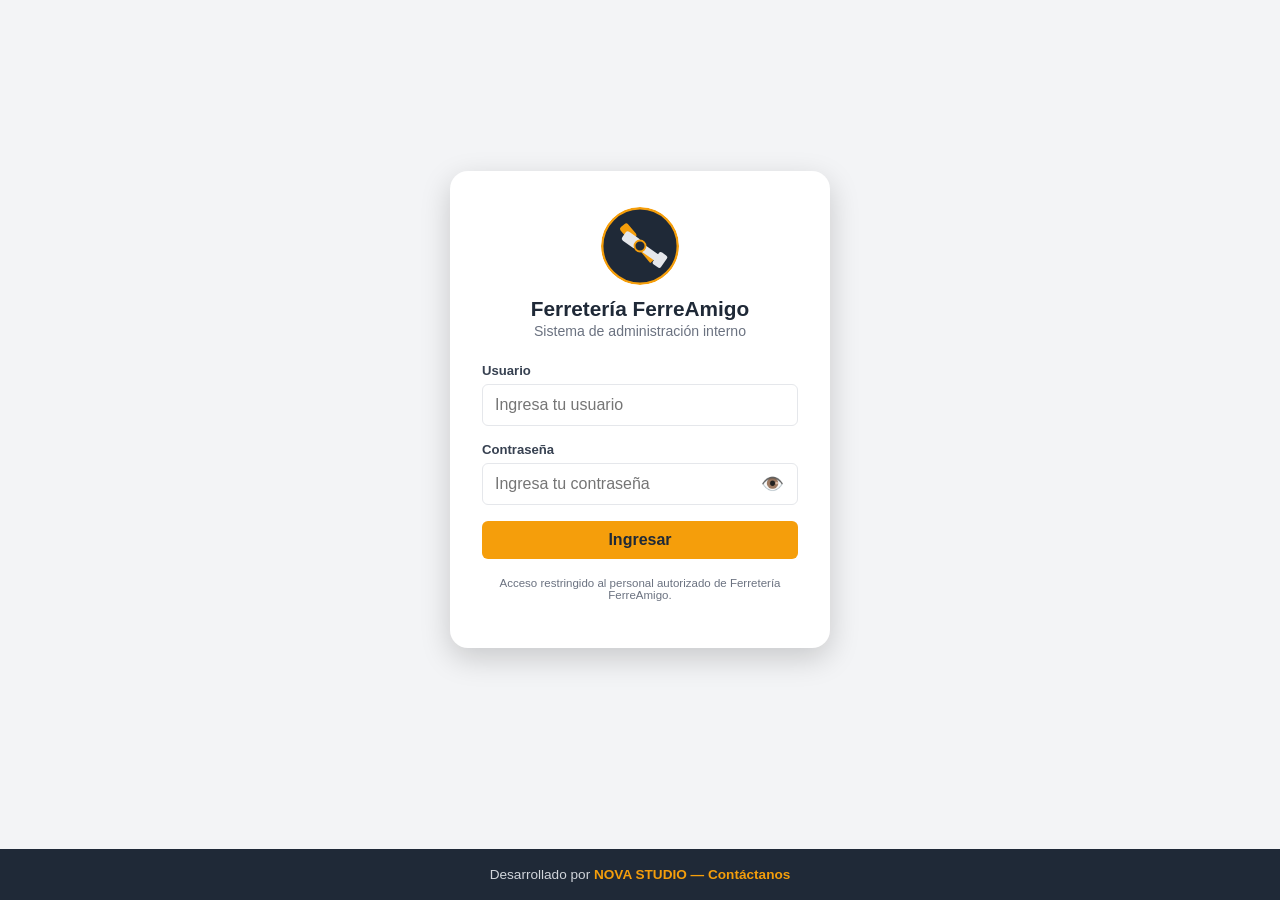
<file: index.html>
<!DOCTYPE html>
<html lang="es">
<head>
<meta charset="UTF-8">
<meta name="viewport" content="width=device-width, initial-scale=1.0">
<title>Iniciar sesión — Ferretería FerreAmigo</title>
<link rel="icon" href="assets/logo.svg" type="image/svg+xml">
<link rel="stylesheet" href="css/styles.css?v=20261020-2">
</head>
<body>

<main class="login-wrap">
  <div class="login-card">
    <img class="login-logo" src="assets/logo.svg" alt="Logo Ferretería FerreAmigo">
    <h1>Ferretería FerreAmigo</h1>
    <p class="subtitle">Sistema de administración interno</p>

    <div class="login-error" id="loginError">Usuario o contraseña incorrectos.</div>

    <form id="loginForm" novalidate>
      <div class="field">
        <label for="username">Usuario</label>
        <input type="text" id="username" name="username" autocomplete="username" placeholder="Ingresa tu usuario" required>
      </div>
      <div class="field">
        <label for="password">Contraseña</label>
        <div class="password-field">
          <input type="password" id="password" name="password" autocomplete="current-password" placeholder="Ingresa tu contraseña" required>
          <button type="button" class="password-toggle" id="togglePassword" aria-label="Mostrar contraseña">👁️</button>
        </div>
      </div>
      <button type="submit" class="btn btn-primary btn-block">Ingresar</button>
    </form>

    <p class="login-hint">Acceso restringido al personal autorizado de Ferretería FerreAmigo.</p>
  </div>
</main>

<script src="js/auth.js?v=20261020-2"></script>
<script src="js/data.js?v=20261020-2"></script>
<script src="js/ui.js?v=20261020-2"></script>
<script src="js/login.js?v=20261020-2"></script>
</body>
</html>
</file>
<file: css/styles.css>
/* ==========================================================================
   Ferretería FerreAmigo — Hoja de estilos global
   ========================================================================== */

:root {
  --color-primary: #F59E0B;
  --color-primary-dark: #D97706;
  --color-dark: #1F2937;
  --color-dark-soft: #374151;
  --color-bg: #F3F4F6;
  --color-white: #FFFFFF;
  --color-text: #1F2937;
  --color-text-muted: #6B7280;
  --color-border: #E5E7EB;
  --color-success: #16A34A;
  --color-danger: #C0392B;
  --color-danger-dark: #A93226;
  --color-whatsapp: #25D366;
  --radius-sm: 6px;
  --radius-md: 12px;
  --radius-lg: 18px;
  --shadow-sm: 0 1px 3px rgba(0,0,0,.08);
  --shadow-md: 0 4px 14px rgba(0,0,0,.10);
  --shadow-lg: 0 10px 30px rgba(0,0,0,.18);
  --header-h: 72px;
  --footer-h: auto;
  --max-width: 1200px;
  --transition: .2s ease;
}

* { box-sizing: border-box; }

html, body {
  margin: 0;
  padding: 0;
  min-height: 100%;
}

body {
  font-family: 'Segoe UI', Roboto, 'Helvetica Neue', Arial, sans-serif;
  background: var(--color-bg);
  color: var(--color-text);
  display: flex;
  flex-direction: column;
  min-height: 100vh;
}

img { max-width: 100%; display: block; }

a { color: inherit; text-decoration: none; }

button, input, select, textarea { font-family: inherit; font-size: 1rem; }

ul { list-style: none; margin: 0; padding: 0; }

.main-content {
  flex: 1;
  width: 100%;
  max-width: var(--max-width);
  margin: 0 auto;
  padding: 24px 20px 60px;
}

/* ---------------------------------- Header ---------------------------------- */

.site-header {
  background: var(--color-dark);
  color: var(--color-white);
  position: sticky;
  top: 0;
  z-index: 50;
  box-shadow: var(--shadow-md);
}

.site-header__inner {
  max-width: var(--max-width);
  margin: 0 auto;
  padding: 10px 20px;
  display: flex;
  align-items: center;
  gap: 14px;
  min-height: var(--header-h);
}

.site-header__logo {
  width: 46px;
  height: 46px;
  min-width: 46px;
  border-radius: 50%;
  object-fit: cover;
  background: var(--color-dark-soft);
  flex-shrink: 0;
}

.site-header__brand {
  display: flex;
  flex-direction: column;
  line-height: 1.15;
  min-width: 0;
}

.site-header__brand strong {
  font-size: 1.05rem;
  letter-spacing: .3px;
  white-space: nowrap;
  overflow: hidden;
  text-overflow: ellipsis;
}

.site-header__brand span {
  font-size: .74rem;
  color: var(--color-primary);
  white-space: nowrap;
}

.site-header__spacer { flex: 1; }

.site-header__actions {
  display: flex;
  align-items: center;
  gap: 10px;
  flex-wrap: wrap;
  justify-content: flex-end;
}

.btn-back {
  display: inline-flex;
  align-items: center;
  gap: 6px;
  background: rgba(255,255,255,.08);
  color: var(--color-white);
  border: 1px solid rgba(255,255,255,.18);
  padding: 8px 14px;
  border-radius: var(--radius-sm);
  cursor: pointer;
  transition: background var(--transition);
  white-space: nowrap;
}
.btn-back:hover { background: rgba(255,255,255,.18); }

.user-pill {
  font-size: .82rem;
  color: #D1D5DB;
  white-space: nowrap;
}

.btn-logout {
  background: var(--color-danger);
  color: var(--color-white);
  border: none;
  padding: 8px 14px;
  border-radius: var(--radius-sm);
  cursor: pointer;
  transition: background var(--transition);
  white-space: nowrap;
}
.btn-logout:hover { background: var(--color-danger-dark); }

.page-title-row {
  display: flex;
  align-items: center;
  gap: 12px;
  flex-wrap: wrap;
  margin-bottom: 18px;
}

.page-title-row h1 {
  margin: 0;
  font-size: 1.5rem;
  color: var(--color-dark);
}

.page-title-row .icon-badge {
  font-size: 1.8rem;
}

.breadcrumb {
  font-size: .85rem;
  color: var(--color-text-muted);
  margin-bottom: 6px;
}
.breadcrumb a { color: var(--color-primary-dark); }
.breadcrumb a:hover { text-decoration: underline; }

/* ---------------------------------- Buttons genéricos ---------------------------------- */

.btn {
  display: inline-flex;
  align-items: center;
  gap: 8px;
  border: none;
  border-radius: var(--radius-sm);
  padding: 10px 16px;
  cursor: pointer;
  font-weight: 600;
  transition: transform var(--transition), background var(--transition), box-shadow var(--transition);
}
.btn:active { transform: scale(.97); }

.btn-primary { background: var(--color-primary); color: var(--color-dark); }
.btn-primary:hover { background: var(--color-primary-dark); color: var(--color-white); }

.btn-secondary { background: var(--color-white); color: var(--color-dark); border: 1px solid var(--color-border); }
.btn-secondary:hover { background: var(--color-bg); }

.btn-danger { background: var(--color-danger); color: var(--color-white); }
.btn-danger:hover { background: var(--color-danger-dark); }

.btn-success { background: var(--color-success); color: var(--color-white); }
.btn-success:hover { filter: brightness(.92); }

.btn-sm { padding: 6px 12px; font-size: .85rem; }
.btn-block { width: 100%; justify-content: center; }

/* ---------------------------------- Login ---------------------------------- */

.login-wrap {
  flex: 1;
  display: flex;
  align-items: center;
  justify-content: center;
  padding: 40px 16px;
}

.login-card {
  background: var(--color-white);
  border-radius: var(--radius-lg);
  box-shadow: var(--shadow-lg);
  padding: 36px 32px;
  width: 100%;
  max-width: 380px;
  text-align: center;
}

.login-card img.login-logo {
  width: 78px;
  height: 78px;
  margin: 0 auto 12px;
  border-radius: 50%;
}

.login-card h1 {
  font-size: 1.3rem;
  margin: 0 0 2px;
  color: var(--color-dark);
}

.login-card p.subtitle {
  color: var(--color-text-muted);
  font-size: .88rem;
  margin: 0 0 24px;
}

.field {
  text-align: left;
  margin-bottom: 16px;
}

.field label {
  display: block;
  font-size: .82rem;
  font-weight: 600;
  color: var(--color-dark-soft);
  margin-bottom: 6px;
}

.field input, .field select, .field textarea {
  width: 100%;
  padding: 11px 12px;
  border: 1px solid var(--color-border);
  border-radius: var(--radius-sm);
  outline: none;
  transition: border-color var(--transition), box-shadow var(--transition);
  background: var(--color-white);
  color: var(--color-text);
}
.field input:focus, .field select:focus, .field textarea:focus {
  border-color: var(--color-primary);
  box-shadow: 0 0 0 3px rgba(245,158,11,.2);
}

.password-field {
  position: relative;
}
.password-field input {
  padding-right: 44px;
}
.password-toggle {
  position: absolute;
  right: 6px;
  top: 50%;
  transform: translateY(-50%);
  background: none;
  border: none;
  cursor: pointer;
  font-size: 1.15rem;
  color: var(--color-text-muted);
  padding: 6px 8px;
  line-height: 1;
}
.password-toggle:hover { color: var(--color-text); }

.field-error {
  color: var(--color-danger);
  font-size: .8rem;
  margin-top: 6px;
  min-height: 1em;
}

.login-error {
  background: #FEE2E2;
  color: var(--color-danger-dark);
  border-radius: var(--radius-sm);
  padding: 10px 12px;
  font-size: .85rem;
  margin-bottom: 16px;
  display: none;
}
.login-error.show { display: block; }

.login-hint {
  margin-top: 18px;
  font-size: .72rem;
  color: var(--color-text-muted);
}

/* ---------------------------------- Módulos (dashboard) ---------------------------------- */

.welcome-banner {
  margin-bottom: 22px;
}
.welcome-banner h1 { margin: 0 0 4px; font-size: 1.4rem; }
.welcome-banner p { margin: 0; color: var(--color-text-muted); }

.modules-grid {
  display: grid;
  grid-template-columns: repeat(auto-fit, minmax(240px, 1fr));
  gap: 20px;
}

.module-card {
  position: relative;
  background: var(--color-white);
  border-radius: var(--radius-lg);
  box-shadow: var(--shadow-sm);
  padding: 26px 22px;
  cursor: pointer;
  transition: transform var(--transition), box-shadow var(--transition);
  overflow: hidden;
  border: 1px solid var(--color-border);
}
.module-card:hover { transform: translateY(-4px); box-shadow: var(--shadow-md); }

.module-card__icon {
  width: 60px;
  height: 60px;
  border-radius: var(--radius-md);
  display: flex;
  align-items: center;
  justify-content: center;
  font-size: 2rem;
  margin-bottom: 14px;
  background: #FEF3C7;
}

.module-card h2 {
  font-size: 1.1rem;
  margin: 0 0 6px;
  color: var(--color-dark);
}

.module-card p {
  font-size: .87rem;
  color: var(--color-text-muted);
  margin: 0;
}

.module-card.locked {
  background: #F9FAFB;
}
.module-card.locked .module-card__icon {
  background: #E5E7EB;
}
.module-card__badge-lock {
  position: absolute;
  top: 14px;
  right: 14px;
  font-size: 1.3rem;
}

@keyframes lockShake {
  0% { transform: rotate(0); }
  15% { transform: rotate(-14deg) scale(1.1); }
  30% { transform: rotate(12deg) scale(1.1); }
  45% { transform: rotate(-10deg) scale(1.05); }
  60% { transform: rotate(8deg) scale(1.05); }
  75% { transform: rotate(-4deg); }
  100% { transform: rotate(0); }
}
.shake-lock {
  animation: lockShake .55s ease;
  display: inline-block;
}

/* ---------------------------------- Categorías (catálogo) ---------------------------------- */

.search-bar {
  display: flex;
  align-items: center;
  gap: 10px;
  background: var(--color-white);
  border: 1px solid var(--color-border);
  border-radius: var(--radius-md);
  padding: 10px 14px;
  margin-bottom: 20px;
  box-shadow: var(--shadow-sm);
}
.search-bar input {
  flex: 1;
  border: none;
  outline: none;
  background: transparent;
  font-size: .95rem;
}
.search-bar .search-icon { font-size: 1.1rem; color: var(--color-text-muted); }

.toolbar {
  display: flex;
  flex-wrap: wrap;
  gap: 12px;
  justify-content: space-between;
  align-items: center;
  margin-bottom: 18px;
}

.search-results-panel {
  background: var(--color-white);
  border: 1px solid var(--color-border);
  border-radius: var(--radius-md);
  margin: -8px 0 20px;
  box-shadow: var(--shadow-sm);
  overflow: hidden;
}
.search-results-panel__header {
  padding: 10px 16px;
  font-size: .82rem;
  color: var(--color-text-muted);
  border-bottom: 1px solid var(--color-border);
  background: var(--color-bg);
}
.search-result-item {
  display: flex;
  align-items: center;
  gap: 12px;
  padding: 12px 16px;
  border-bottom: 1px solid var(--color-border);
  cursor: pointer;
  transition: background var(--transition);
}
.search-result-item:last-child { border-bottom: none; }
.search-result-item:hover { background: var(--color-bg); }
.search-result-item .sr-icon {
  width: 38px; height: 38px; border-radius: 8px;
  display: flex; align-items: center; justify-content: center;
  font-size: 1.2rem; color: white; flex-shrink: 0;
}
.search-result-item .sr-info { flex: 1; min-width: 0; }
.search-result-item .sr-info strong { display: block; font-size: .92rem; }
.search-result-item .sr-info span { font-size: .78rem; color: var(--color-text-muted); }
.search-result-item .sr-price { font-weight: 700; color: var(--color-primary-dark); white-space: nowrap; }
.search-empty { padding: 20px; text-align: center; color: var(--color-text-muted); font-size: .9rem; }

.category-grid {
  display: grid;
  grid-template-columns: repeat(auto-fill, minmax(200px, 1fr));
  gap: 18px;
}

@media (max-width: 640px) {
  .category-grid {
    grid-template-columns: repeat(2, 1fr);
    gap: 12px;
  }
  .category-card__cover { height: 88px; font-size: 2.1rem; }
  .category-card__body { padding: 10px 12px 12px; }
  .category-card__body h3 { font-size: .88rem; }
  .category-card__body span { font-size: .72rem; }
  .add-card { min-height: 132px; }
}

.category-card {
  background: var(--color-white);
  border-radius: var(--radius-lg);
  box-shadow: var(--shadow-sm);
  overflow: hidden;
  cursor: pointer;
  transition: transform var(--transition), box-shadow var(--transition);
  border: 1px solid var(--color-border);
  display: flex;
  flex-direction: column;
}
.category-card:hover { transform: translateY(-4px); box-shadow: var(--shadow-md); }

.category-card__cover {
  height: 110px;
  display: flex;
  align-items: center;
  justify-content: center;
  font-size: 2.6rem;
  color: white;
  position: relative;
}
.category-card__cover img { width: 100%; height: 100%; object-fit: cover; }

.category-card__body {
  padding: 14px 16px 16px;
}
.category-card__body h3 {
  margin: 0 0 4px;
  font-size: 1rem;
  color: var(--color-dark);
}
.category-card__body span {
  font-size: .78rem;
  color: var(--color-text-muted);
}

.category-card__actions {
  display: flex;
  gap: 6px;
  padding: 0 16px 14px;
}
.icon-btn {
  border: 1px solid var(--color-border);
  background: var(--color-white);
  border-radius: var(--radius-sm);
  width: 30px;
  height: 30px;
  display: flex;
  align-items: center;
  justify-content: center;
  cursor: pointer;
  font-size: .85rem;
  transition: background var(--transition);
}
.icon-btn:hover { background: var(--color-bg); }
.icon-btn.danger:hover { background: #FEE2E2; }

.add-card {
  border: 2px dashed var(--color-border);
  background: transparent;
  box-shadow: none;
  align-items: center;
  justify-content: center;
  min-height: 170px;
  color: var(--color-text-muted);
  font-weight: 600;
}
.add-card:hover { border-color: var(--color-primary); color: var(--color-primary-dark); }
.add-card .plus { font-size: 2rem; }

/* ---------------------------------- Productos (lista/tabla) ---------------------------------- */

.product-table-wrap {
  background: var(--color-white);
  border-radius: var(--radius-md);
  box-shadow: var(--shadow-sm);
  overflow: hidden;
  border: 1px solid var(--color-border);
}

table.product-table {
  width: 100%;
  border-collapse: collapse;
}
.product-table thead th {
  text-align: left;
  background: var(--color-dark);
  color: var(--color-white);
  padding: 12px 14px;
  font-size: .78rem;
  text-transform: uppercase;
  letter-spacing: .4px;
}
.product-table tbody td {
  padding: 12px 14px;
  border-bottom: 1px solid var(--color-border);
  font-size: .9rem;
  vertical-align: middle;
}
.product-table tbody tr:last-child td { border-bottom: none; }
.product-table tbody tr:hover { background: #FFFBEB; }
.product-table tbody tr.highlight-row { background: #FEF3C7; }

.product-table td.qty-low { color: var(--color-danger); font-weight: 700; }
.product-table td .desc-cell { color: var(--color-text-muted); max-width: 240px; }
.product-table .price-cell { font-weight: 600; white-space: nowrap; }

.row-actions { display: flex; gap: 6px; flex-wrap: wrap; }

.cell-input {
  width: 100%;
  padding: 6px 8px;
  border: 1px solid var(--color-primary);
  border-radius: 4px;
  font-size: .88rem;
}

.empty-state {
  text-align: center;
  padding: 50px 20px;
  color: var(--color-text-muted);
}
.empty-state .emoji { font-size: 2.4rem; margin-bottom: 10px; }

/* Vista tipo tarjeta para móvil */
@media (max-width: 720px) {
  .product-table thead { display: none; }
  .product-table, .product-table tbody, .product-table tr, .product-table td { display: block; width: 100%; }
  .product-table tbody tr {
    background: var(--color-white);
    margin-bottom: 12px;
    border-radius: var(--radius-md);
    box-shadow: var(--shadow-sm);
    padding: 6px 0;
    border: 1px solid var(--color-border);
  }
  .product-table tbody td {
    display: flex;
    justify-content: space-between;
    gap: 10px;
    align-items: flex-start;
    border-bottom: 1px dashed var(--color-border);
    padding: 10px 14px;
  }
  .product-table tbody td:last-child { border-bottom: none; }
  .product-table tbody td::before {
    content: attr(data-label);
    font-weight: 700;
    color: var(--color-text-muted);
    font-size: .74rem;
    text-transform: uppercase;
    flex-shrink: 0;
    padding-top: 2px;
  }
  .product-table tbody td .desc-cell { text-align: right; max-width: 65%; }
  .product-table .row-actions { justify-content: flex-end; width: 100%; }
}

/* ---------------------------------- Modales ---------------------------------- */

.modal-overlay {
  position: fixed;
  inset: 0;
  background: rgba(17,24,39,.55);
  display: flex;
  align-items: center;
  justify-content: center;
  padding: 16px;
  z-index: 200;
  opacity: 0;
  pointer-events: none;
  transition: opacity var(--transition);
}
.modal-overlay.open { opacity: 1; pointer-events: auto; }

.modal-box {
  background: var(--color-white);
  border-radius: var(--radius-lg);
  padding: 26px 24px;
  width: 100%;
  max-width: 440px;
  box-shadow: var(--shadow-lg);
  max-height: 90vh;
  overflow-y: auto;
  transform: translateY(14px) scale(.98);
  transition: transform var(--transition);
}
.modal-overlay.open .modal-box { transform: translateY(0) scale(1); }
.modal-box.modal-wide { max-width: 640px; }

.modal-box h2 {
  margin: 0 0 4px;
  font-size: 1.15rem;
  display: flex;
  align-items: center;
  gap: 10px;
}
.modal-box .modal-subtitle {
  color: var(--color-text-muted);
  font-size: .85rem;
  margin: 0 0 18px;
}
.modal-actions {
  display: flex;
  justify-content: flex-end;
  gap: 10px;
  margin-top: 20px;
}

.modal-lock-icon {
  font-size: 3rem;
  text-align: center;
  margin-bottom: 6px;
}

.icon-picker {
  display: grid;
  grid-template-columns: repeat(6, 1fr);
  gap: 8px;
  margin-top: 6px;
}
.icon-picker button {
  border: 2px solid var(--color-border);
  background: var(--color-white);
  border-radius: var(--radius-sm);
  font-size: 1.3rem;
  padding: 8px 0;
  cursor: pointer;
}
.icon-picker button.selected { border-color: var(--color-primary); background: #FFFBEB; }

/* ---------------------------------- Toast ---------------------------------- */

.toast {
  position: fixed;
  bottom: 26px;
  left: 50%;
  transform: translateX(-50%) translateY(20px);
  background: var(--color-dark);
  color: var(--color-white);
  padding: 12px 20px;
  border-radius: var(--radius-md);
  box-shadow: var(--shadow-lg);
  font-size: .9rem;
  z-index: 300;
  opacity: 0;
  pointer-events: none;
  transition: opacity var(--transition), transform var(--transition);
  max-width: 90vw;
  text-align: center;
}
.toast.show { opacity: 1; transform: translateX(-50%) translateY(0); }
.toast.toast-success { background: var(--color-success); }
.toast.toast-danger { background: var(--color-danger); }

/* ---------------------------------- Botón de soporte (WhatsApp) ---------------------------------- */

.btn-support {
  display: inline-flex;
  align-items: center;
  gap: 8px;
  background: var(--color-whatsapp);
  color: var(--color-white);
  border: none;
  padding: 8px 14px;
  border-radius: var(--radius-sm);
  cursor: pointer;
  font-weight: 600;
  white-space: nowrap;
  transition: filter var(--transition);
}
.btn-support:hover { filter: brightness(.94); }
.btn-support svg { width: 18px; height: 18px; flex-shrink: 0; }

/* ---------------------------------- Footer ---------------------------------- */

.site-footer {
  background: var(--color-dark);
  color: #D1D5DB;
  text-align: center;
  padding: 18px 16px;
  font-size: .85rem;
  margin-top: 30px;
}
.site-footer a.dev-link {
  color: var(--color-primary);
  font-weight: 700;
  cursor: pointer;
}
.site-footer a.dev-link:hover { text-decoration: underline; }

/* ---------------------------------- Utilidades ---------------------------------- */

.hidden { display: none !important; }

.form-grid-2 {
  display: grid;
  grid-template-columns: 1fr 1fr;
  gap: 0 14px;
}
@media (max-width: 480px) {
  .form-grid-2 { grid-template-columns: 1fr; }
}

.file-preview {
  margin-top: 8px;
  border-radius: var(--radius-sm);
  overflow: hidden;
  border: 1px solid var(--color-border);
  max-height: 120px;
}
.file-preview img { width: 100%; object-fit: cover; }

.badge-count {
  display: inline-block;
  background: var(--color-primary);
  color: var(--color-dark);
  font-size: .72rem;
  font-weight: 700;
  border-radius: 999px;
  padding: 2px 9px;
  margin-left: 6px;
}

/* ---------------------------------- Ventas y Gastos / Facturas ---------------------------------- */

.stats-grid {
  display: grid;
  grid-template-columns: repeat(auto-fit, minmax(180px, 1fr));
  gap: 16px;
  margin-bottom: 20px;
}

.stat-card {
  background: var(--color-white);
  border: 1px solid var(--color-border);
  border-radius: var(--radius-md);
  padding: 16px 18px;
  box-shadow: var(--shadow-sm);
}
.stat-card span { display: block; font-size: .78rem; color: var(--color-text-muted); margin-bottom: 4px; }
.stat-card strong { font-size: 1.35rem; }
.stat-card.stat-venta strong { color: var(--color-success); }
.stat-card.stat-gasto strong { color: var(--color-danger); }
.stat-card.stat-balance strong { color: var(--color-primary-dark); }

.date-range-bar {
  display: flex;
  flex-wrap: wrap;
  align-items: flex-end;
  gap: 14px;
  background: var(--color-white);
  border: 1px solid var(--color-border);
  border-radius: var(--radius-md);
  padding: 14px 16px;
  margin-bottom: 20px;
  box-shadow: var(--shadow-sm);
}
.date-range-bar .field { margin-bottom: 0; }
.date-range-bar .field input { min-width: 150px; }

.action-buttons-row {
  display: flex;
  flex-wrap: wrap;
  gap: 10px;
  margin-bottom: 18px;
}

.action-buttons-row .btn-feature {
  padding: 15px 28px;
  font-size: 1.02rem;
  min-width: 210px;
  justify-content: center;
}
@media (max-width: 480px) {
  .action-buttons-row .btn-feature { min-width: 0; flex: 1; }
}

.type-toggle {
  display: flex;
  gap: 8px;
  margin-top: 6px;
}
.type-toggle button {
  flex: 1;
  padding: 10px;
  border: 2px solid var(--color-border);
  background: var(--color-white);
  border-radius: var(--radius-sm);
  cursor: pointer;
  font-weight: 600;
  color: var(--color-text-muted);
}
.type-toggle button.selected[data-type="venta"] { border-color: var(--color-success); color: var(--color-success); background: #F0FDF4; }
.type-toggle button.selected[data-type="gasto"] { border-color: var(--color-danger); color: var(--color-danger); background: #FEF2F2; }

.type-pill {
  display: inline-block;
  padding: 3px 10px;
  border-radius: 999px;
  font-size: .78rem;
  font-weight: 700;
}
.type-pill.venta { background: #DCFCE7; color: #15803D; }
.type-pill.gasto { background: #FEE2E2; color: #B91C1C; }

.amount-cell.venta { color: var(--color-success); font-weight: 700; }
.amount-cell.gasto { color: var(--color-danger); font-weight: 700; }

.file-chip {
  display: inline-flex;
  align-items: center;
  gap: 6px;
  font-size: .82rem;
  color: var(--color-text-muted);
}

.invoice-preview-frame {
  width: 100%;
  height: 60vh;
  border: 1px solid var(--color-border);
  border-radius: var(--radius-sm);
}

/* ---------------------------------- Registro de actividad ---------------------------------- */

.role-pill {
  display: inline-block;
  padding: 3px 10px;
  border-radius: 999px;
  font-size: .75rem;
  font-weight: 700;
}
.role-pill.admin { background: #FEF3C7; color: #92400E; }
.role-pill.auxiliar { background: #DBEAFE; color: #1D4ED8; }

/* ---------------------------------- Venta con productos ---------------------------------- */

.type-toggle button.selected[data-pay] { border-color: var(--color-success); color: var(--color-success); background: #F0FDF4; }

.search-field { position: relative; }
.search-results {
  position: absolute;
  left: 0; right: 0; top: 100%;
  z-index: 20;
  background: var(--color-white);
  border: 1px solid var(--color-border);
  border-radius: var(--radius-sm);
  box-shadow: var(--shadow-md);
  max-height: 260px;
  overflow-y: auto;
}
.search-result {
  display: flex;
  justify-content: space-between;
  gap: 12px;
  width: 100%;
  padding: 10px 12px;
  border: none;
  border-bottom: 1px solid var(--color-border);
  background: var(--color-white);
  text-align: left;
  cursor: pointer;
  font: inherit;
}
.search-result:last-child { border-bottom: none; }
.search-result:hover { background: #FFFBEB; }
.search-result .sr-name { font-weight: 600; }
.search-result .sr-meta { color: var(--color-text-muted); white-space: nowrap; font-size: .88rem; }
.search-result.out .sr-meta { color: var(--color-danger); font-weight: 700; }
.search-empty { padding: 12px; color: var(--color-text-muted); }

.cart-empty {
  padding: 18px;
  text-align: center;
  color: var(--color-text-muted);
  border: 2px dashed var(--color-border);
  border-radius: var(--radius-sm);
  margin-bottom: 12px;
}
.cart-wrap { overflow-x: auto; margin-bottom: 12px; border: 1px solid var(--color-border); border-radius: var(--radius-sm); }
.cart-table { width: 100%; border-collapse: collapse; font-size: .92rem; }
.cart-table th { background: #F9FAFB; text-align: left; padding: 8px 10px; font-size: .78rem; text-transform: uppercase; color: var(--color-text-muted); }
.cart-table td { padding: 8px 10px; border-top: 1px solid var(--color-border); vertical-align: middle; }
.cart-table .nowrap { white-space: nowrap; }
.cart-table .line-subtotal { font-weight: 700; }
.cart-table tr.line-invalid { background: #FEF2F2; }
.line-error { color: var(--color-danger); font-size: .82rem; font-weight: 600; margin-top: 2px; }
.qty-stepper { display: inline-flex; align-items: center; gap: 4px; }
.qty-stepper button {
  width: 30px; height: 30px;
  border: 1px solid var(--color-border);
  background: var(--color-white);
  border-radius: var(--radius-sm);
  cursor: pointer;
  font-size: 1.1rem;
  line-height: 1;
}
.qty-stepper input {
  width: 64px;
  padding: 6px;
  text-align: center;
  border: 1px solid var(--color-border);
  border-radius: var(--radius-sm);
  font: inherit;
}
.btn-remove { border: none; background: transparent; color: var(--color-danger); cursor: pointer; font-size: 1rem; padding: 4px 8px; }
.sale-total {
  display: flex;
  justify-content: space-between;
  align-items: center;
  padding: 12px 14px;
  margin-bottom: 14px;
  background: #F0FDF4;
  border: 1px solid #BBF7D0;
  border-radius: var(--radius-sm);
  font-weight: 600;
}
.sale-total strong { font-size: 1.4rem; color: var(--color-success); }

.sale-lines { list-style: none; margin: 0; padding: 0; }
.sale-lines li { display: flex; flex-direction: column; padding: 2px 0; }
.sale-lines li span { color: var(--color-text-muted); font-size: .84rem; }

.stock-preview { margin: 0 0 6px; color: var(--color-text-muted); }

/* Carrito de venta en móvil: cada producto como tarjeta (sin scroll horizontal) */
@media (max-width: 600px) {
  .cart-wrap { overflow-x: visible; border: none; }
  .cart-table, .cart-table tbody { display: block; }
  .cart-table thead { display: none; }
  .cart-table tr {
    display: grid;
    grid-template-columns: 1fr auto;
    grid-template-areas:
      "name  remove"
      "unit  unit"
      "qty   total";
    align-items: center;
    gap: 4px 10px;
    padding: 10px 12px;
    margin-bottom: 8px;
    border: 1px solid var(--color-border);
    border-radius: var(--radius-sm);
    background: var(--color-white);
  }
  .cart-table tr.line-invalid { background: #FEF2F2; }
  .cart-table td { padding: 0; border: none; }
  .cart-table td:nth-child(1) { grid-area: name; }
  .cart-table td:nth-child(2) { grid-area: unit; color: var(--color-text-muted); font-size: .88rem; }
  .cart-table td:nth-child(2)::after { content: " c/u"; }
  .cart-table td:nth-child(3) { grid-area: qty; }
  .cart-table td:nth-child(4) { grid-area: total; justify-self: end; font-size: 1.02rem; }
  .cart-table td:nth-child(4)::before { content: "Total: "; font-weight: 400; color: var(--color-text-muted); }
  .cart-table td:nth-child(5) { grid-area: remove; justify-self: end; }
}
</file>
